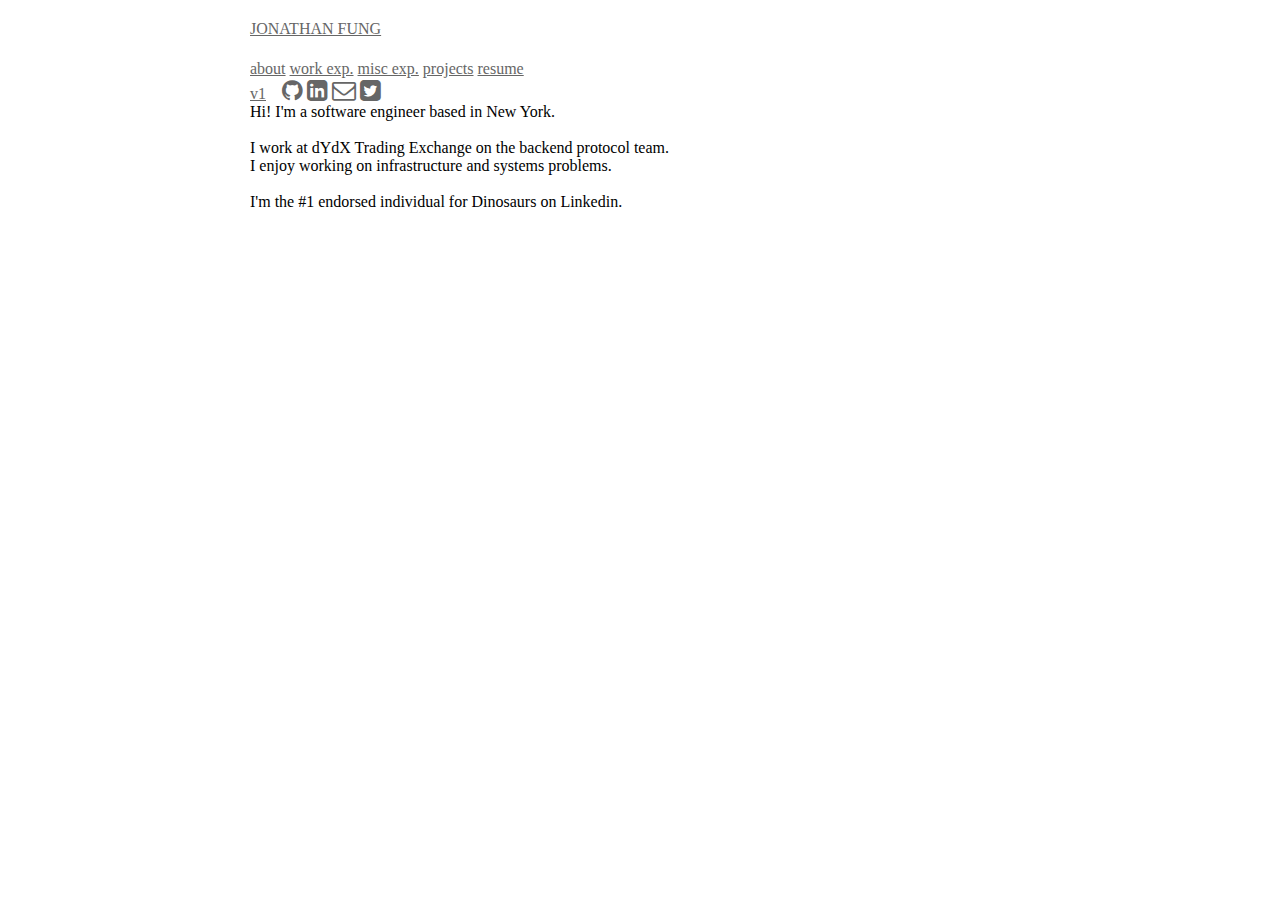
<file: index.html>
<html>
<head>
  <meta charset="utf-8">
  <title>Jonathan Fung</title>
  <meta name="description" content="Jonathan Fung">
  <meta name="author" content="Jonathan Fung">
  <meta name="viewport" content="width=device-width, initial-scale=1">
  <link rel="stylesheet" href="style.css">
  <link href="https://fonts.googleapis.com/css2?family=Karla&display=swap" rel="stylesheet">
  <link rel="stylesheet" href="https://cdnjs.cloudflare.com/ajax/libs/font-awesome/4.7.0/css/font-awesome.min.css">
</head>
<body>
  <div class="page">
    <div class="container">
      <div class="sidebar">
        <div class="header">
          <a href="index.html" class="pretty-link" class="button">JONATHAN FUNG</a>
        </div>
        <div class="links">
            <a href="about/index.html" class="pretty-link" class="button">about</a>
            <a href="workexp/index.html" class="pretty-link" class="button">work exp.</a>
            <a href="miscexp/index.html" class="pretty-link" class="button">misc exp.</a>
            <a href="projects/index.html" class="pretty-link" class="button">projects</a>
            <a href="assets/resume.pdf" class="pretty-link" class="button">resume</a>
        </div>
        <div class="sidebar-footer">
            <a href="v1/index.html" target="_blank" class="social underline-link" name="instagram">v1</a>&nbsp;&nbsp;&nbsp;
            <a href="https://github.com/jonfung" target="_blank" class="social underline-link" name="instagram">
              <i class="fa fa-github contact-icon" style="font-size:24px"></i></a> 
            <a href="https://www.linkedin.com/in/jonfung1/" target="_blank" class="social underline-link" name="linkedin">
              <i class="fa fa-linkedin-square contact-icon" style="font-size:24px"></i></a>
            <a href="mailto:jonfung@berkeley.edu" target="_blank" class="social underline-link" name="email">
              <i class="fa fa-envelope-o contact-icon" style="font-size:24px"></i></a> 
            <a href="https://twitter.com/jonathanffung" target="_blank" class="social underline-link" name="twitter">
              <i class="fa fa-twitter-square contact-icon" style="font-size:24px"></i></a> 
        </div>
      </div>
      <div id="card">
        <div id="content">
          <p>
            Hi! I'm a software engineer based in New York.
            <br /><br/>
            I work at dYdX Trading Exchange on the backend protocol team.
            <br />
            I enjoy working on infrastructure and systems problems.
            <br /><br/>
            I'm the #1 endorsed individual for Dinosaurs on Linkedin.
            <br />
        </div>
        <div id="totoro-enclosure"><div id=totoro-vertical><div id=totoro></div></div></div>
      </div>
      <div class="bottom-padding"></div>
    </div>
  </div>

  <script src="js/index.js" type="text/javascript"></script>
</body>
</html>
</file>
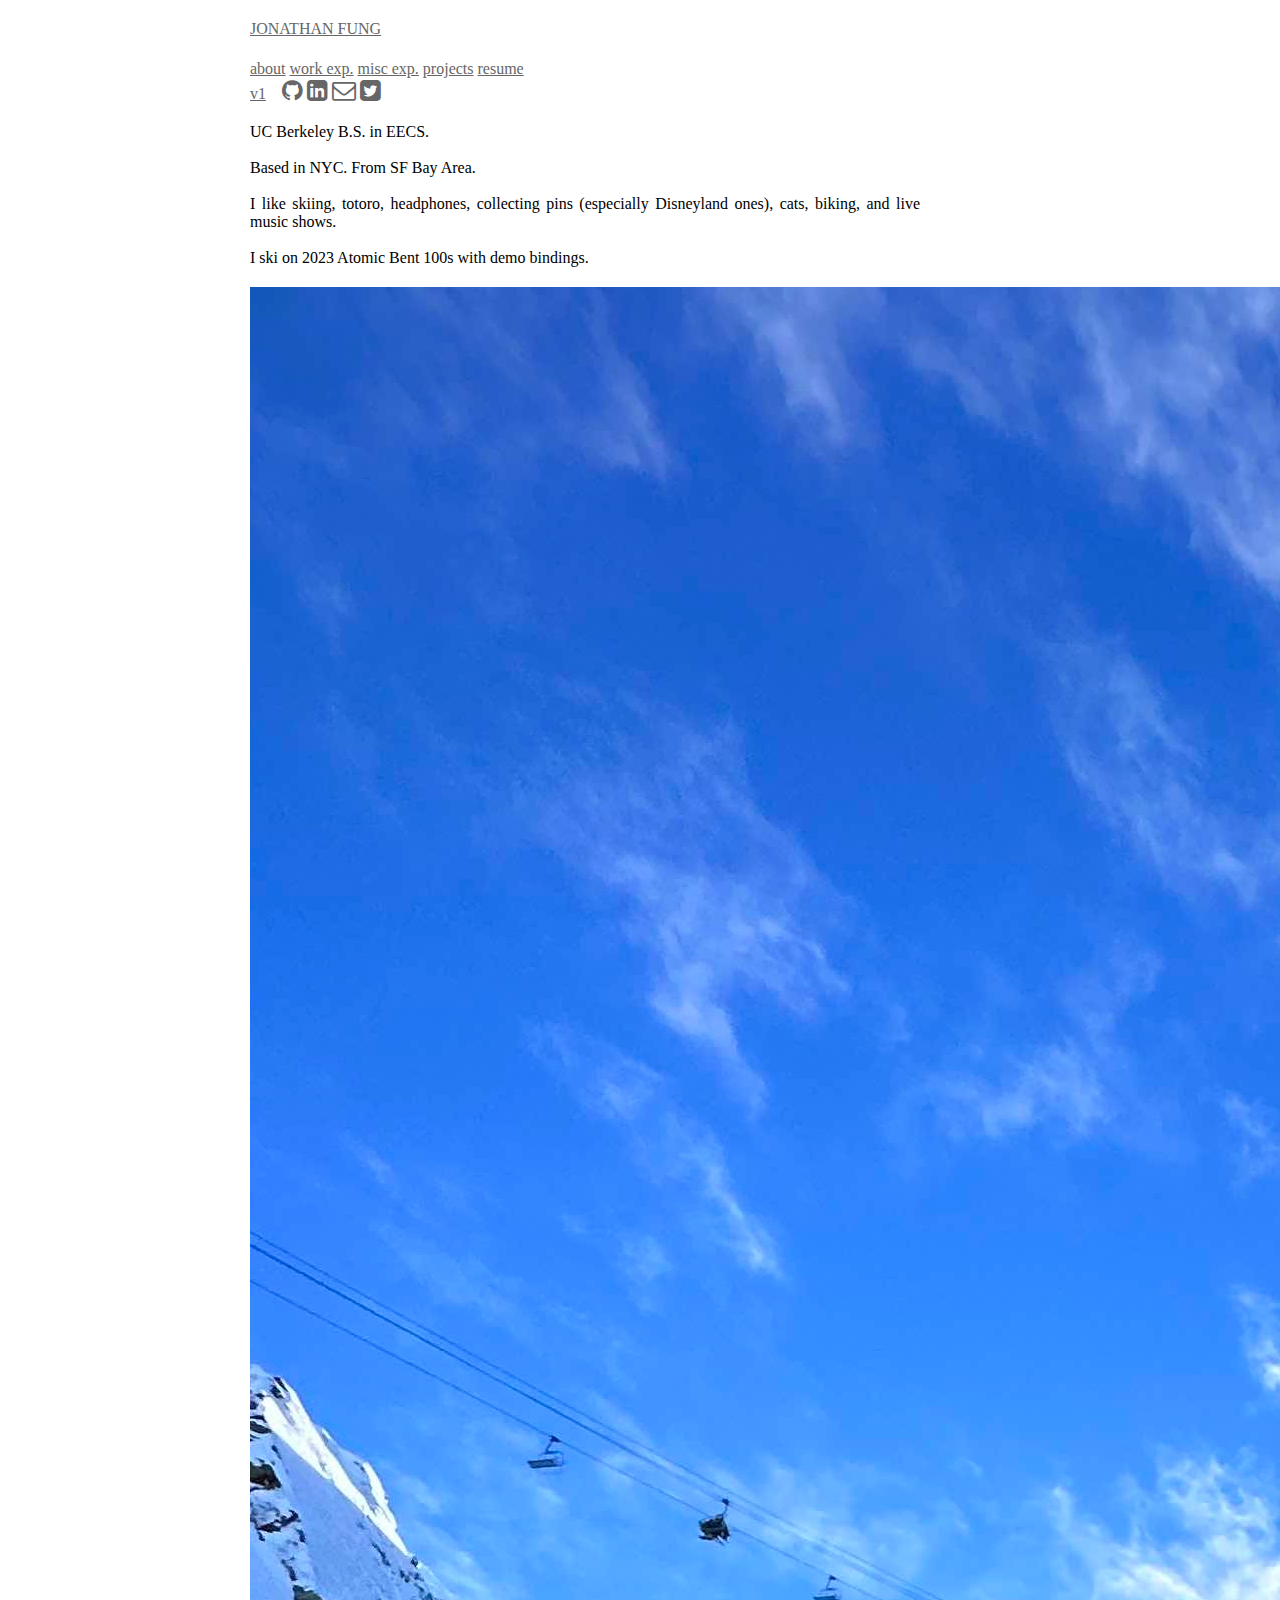
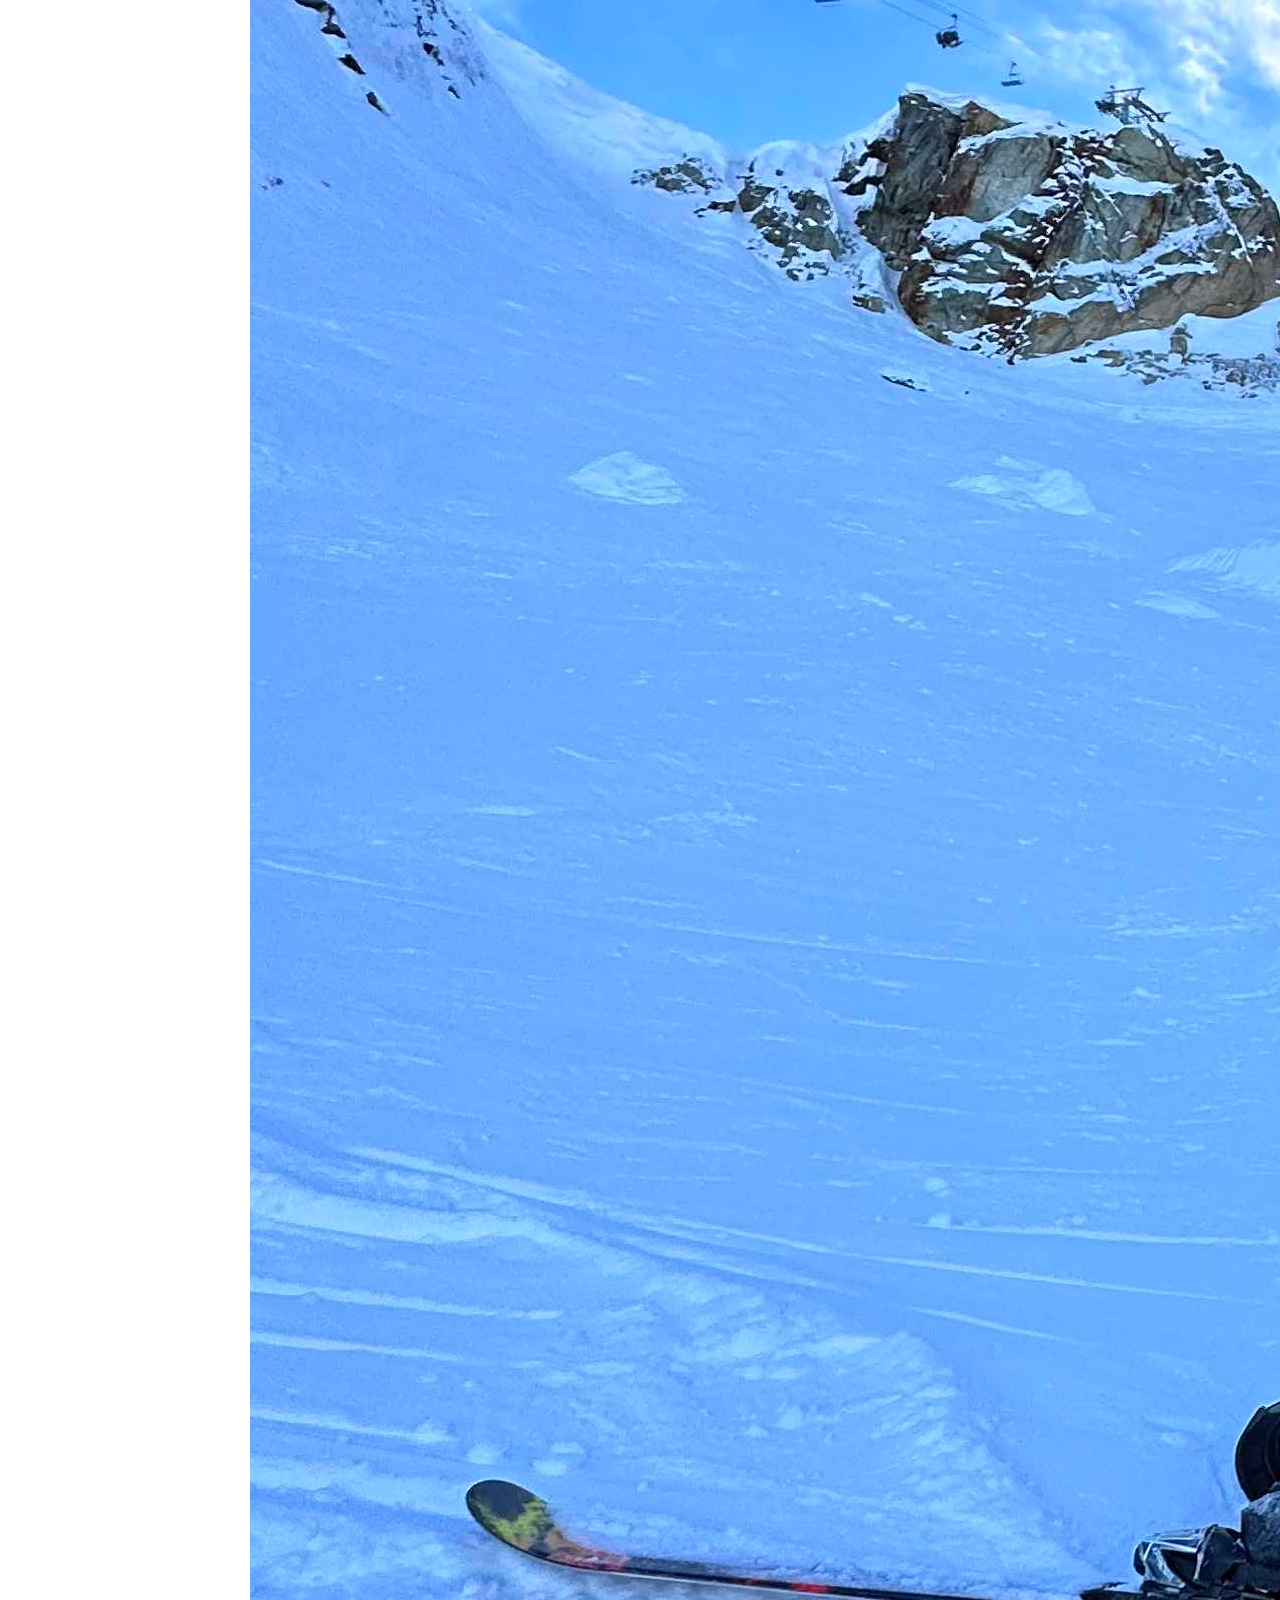
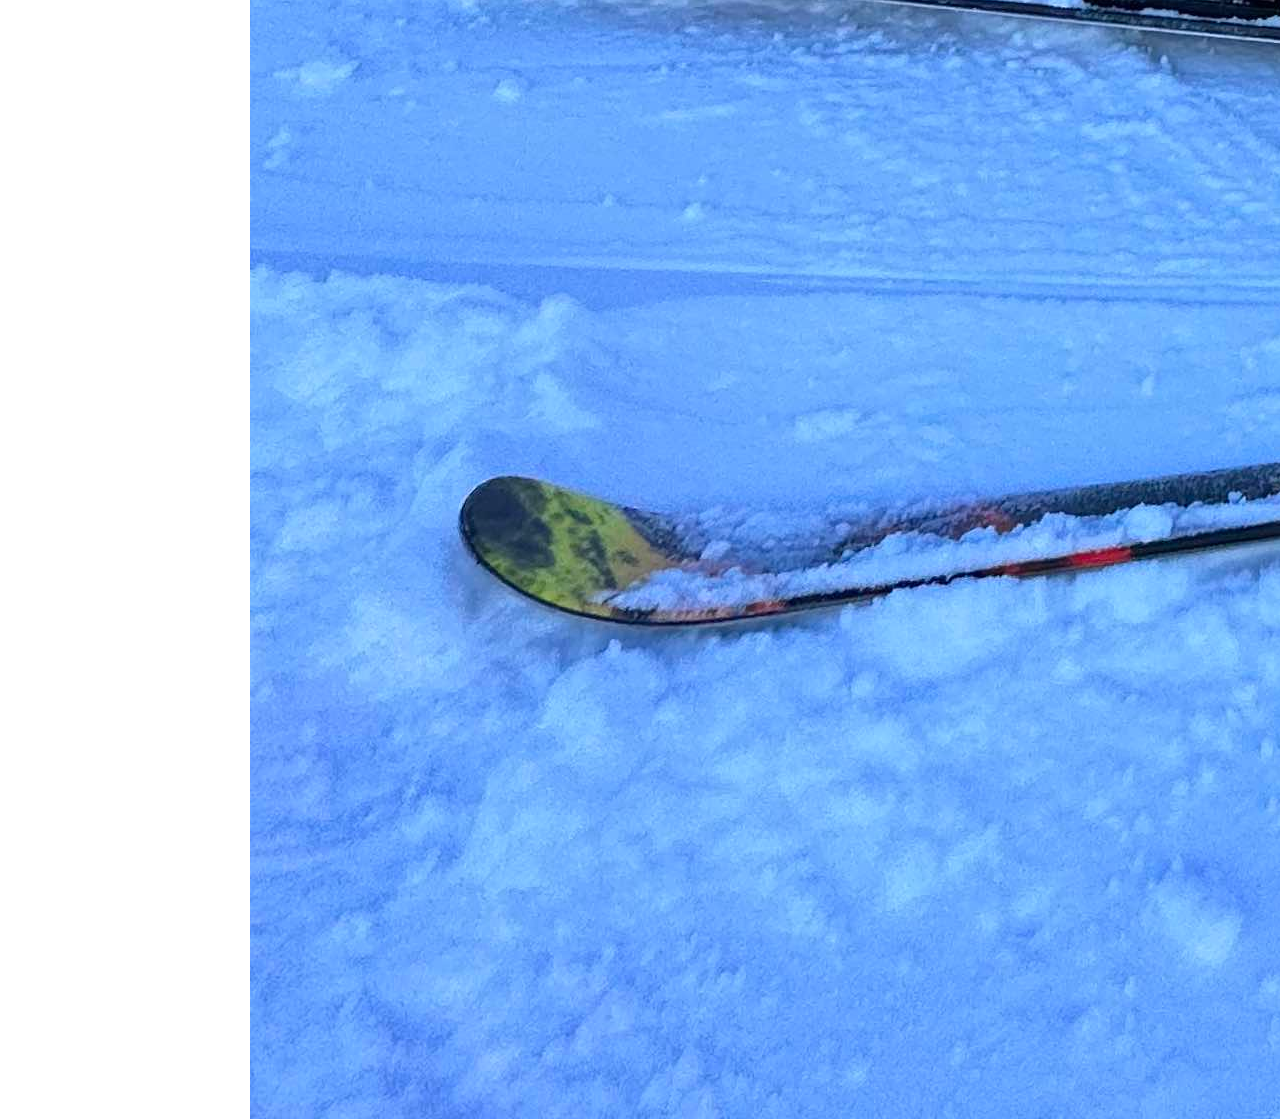
<file: about/index.html>
<html>
<head>
  <meta charset="utf-8">
  <title>Jonathan Fung</title>
  <meta name="description" content="Jonathan Fung">
  <meta name="author" content="Jonathan Fung">
  <meta name="viewport" content="width=device-width, initial-scale=1">
  <link rel="stylesheet" href="../style.css">
  <link rel="stylesheet" href="style.css">
  <link href="https://fonts.googleapis.com/css2?family=Karla&display=swap" rel="stylesheet">
  <link rel="stylesheet" href="https://cdnjs.cloudflare.com/ajax/libs/font-awesome/4.7.0/css/font-awesome.min.css">
</head>
<body>
  <div class="page">
    <div class="container">
      <div class="sidebar">
        <div class="header">
          <a href="../index.html" class="pretty-link" class="button">JONATHAN FUNG</a>
        </div>
        <div class="links">
            <a href="index.html" class="pretty-link" class="button">about</a>
            <a href="../workexp/index.html" class="pretty-link" class="button">work exp.</a>
            <a href="../miscexp/index.html" class="pretty-link" class="button">misc exp.</a>
            <a href="../projects/index.html" class="pretty-link" class="button">projects</a>
            <a href="../assets/resume.pdf" class="pretty-link" class="button">resume</a>
        </div>
        <div class="sidebar-footer">
            <a href="../v1/index.html" target="_blank" class="social underline-link" name="instagram">v1</a>&nbsp;&nbsp;&nbsp;
            <a href="https://github.com/jonfung" target="_blank" class="social underline-link" name="instagram">
              <i class="fa fa-github contact-icon" style="font-size:24px"></i></a> 
            <a href="https://www.linkedin.com/in/jonfung1/" target="_blank" class="social underline-link" name="linkedin">
              <i class="fa fa-linkedin-square contact-icon" style="font-size:24px"></i></a>
            <a href="mailto:jonfung@berkeley.edu" target="_blank" class="social underline-link" name="email">
              <i class="fa fa-envelope-o contact-icon" style="font-size:24px"></i></a> 
            <a href="https://twitter.com/jonathanffung" target="_blank" class="social underline-link" name="twitter">
              <i class="fa fa-twitter-square contact-icon" style="font-size:24px"></i></a> 
        </div>
    </div>
      <div id="card">
        <div id="content">
          <div class="containerAlignMid">
            <p>
              UC Berkeley B.S. in EECS.
              </br></br>
              Based in NYC. From SF Bay Area.
              </br></br>
              I like skiing, totoro, headphones, collecting pins (especially Disneyland ones), cats, biking, and live music shows.
              </br></br>
              I ski on 2023 Atomic Bent 100s with demo bindings.
            </p>
            <img src="../assets/ski.jpg" id="myPic">
          </div>
        </div>
        <div id="totoro-enclosure"><div id=totoro-vertical><div id=totoro></div></div></div>
      </div>
      <div class="bottom-padding"></div>
    </div>
  </div>

  <script src="../js/index.js" type="text/javascript"></script>
</body>
</html>
</file>
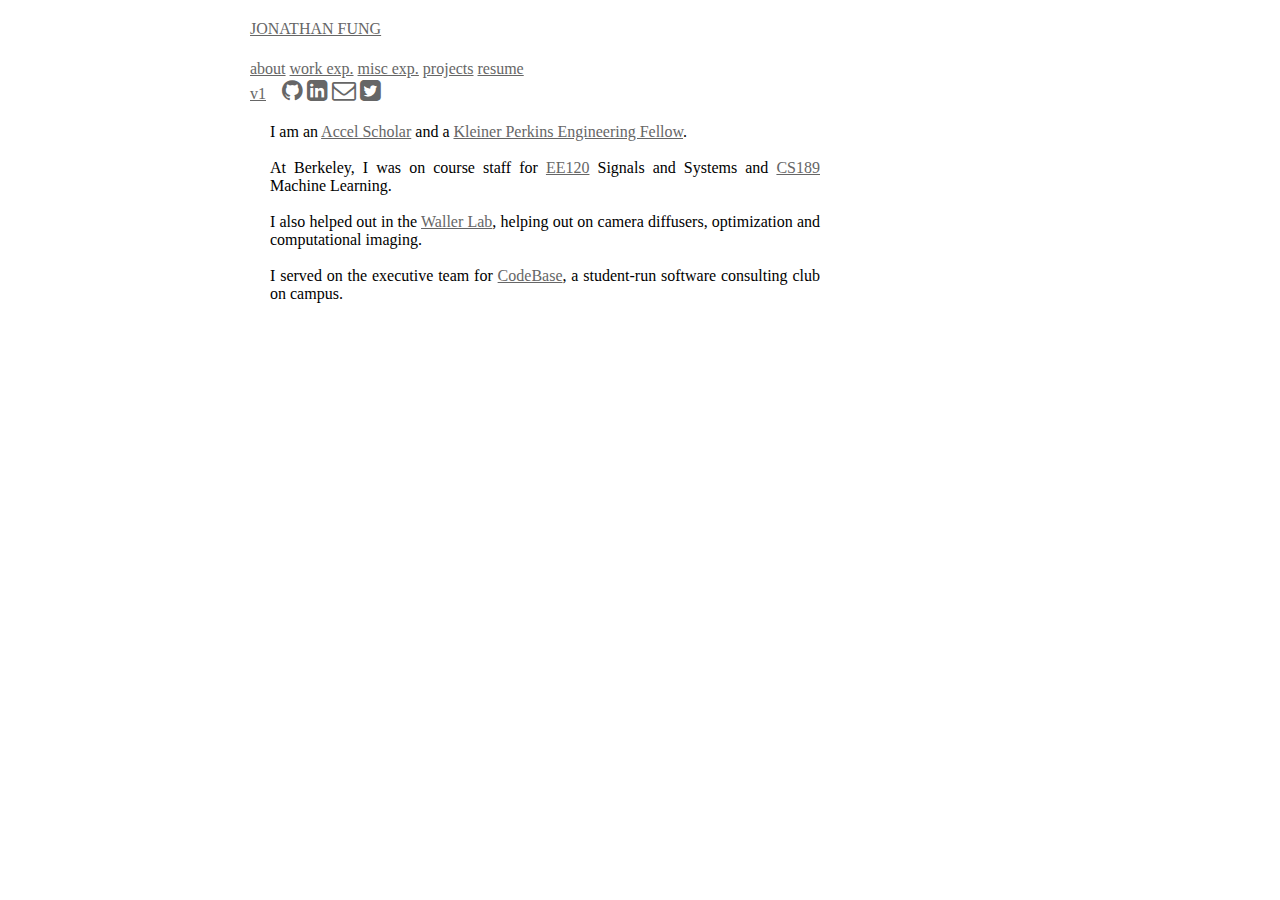
<file: miscexp/index.html>
<html>
<head>
  <meta charset="utf-8">
  <title>Jonathan Fung</title>
  <meta name="description" content="Jonathan Fung">
  <meta name="author" content="Jonathan Fung">
  <meta name="viewport" content="width=device-width, initial-scale=1">
  <link rel="stylesheet" href="../style.css">
  <link rel="stylesheet" href="style.css">
  <link href="https://fonts.googleapis.com/css2?family=Karla&display=swap" rel="stylesheet">
  <link rel="stylesheet" href="https://cdnjs.cloudflare.com/ajax/libs/font-awesome/4.7.0/css/font-awesome.min.css">
</head>
<body>
  <div class="page">
    <div class="container">
      <div class="sidebar">
        <div class="header">
          <a href="../index.html" class="pretty-link" class="button">JONATHAN FUNG</a>
        </div>
        <div class="links">
            <a href="../about/index.html" class="pretty-link" class="button">about</a>
            <a href="../workexp/index.html" class="pretty-link" class="button">work exp.</a>
            <a href="index.html" class="pretty-link" class="button">misc exp.</a>
            <a href="../projects/index.html" class="pretty-link" class="button">projects</a>
            <a href="../assets/resume.pdf" class="pretty-link" class="button">resume</a>
        </div>
        <div class="sidebar-footer">
            <a href="../v1/index.html" target="_blank" class="social underline-link" name="instagram">v1</a>&nbsp;&nbsp;&nbsp;
            <a href="https://github.com/jonfung" target="_blank" class="social underline-link" name="instagram">
              <i class="fa fa-github contact-icon" style="font-size:24px"></i></a> 
            <a href="https://www.linkedin.com/in/jonfung1/" target="_blank" class="social underline-link" name="linkedin">
              <i class="fa fa-linkedin-square contact-icon" style="font-size:24px"></i></a>
            <a href="mailto:jonfung@berkeley.edu" target="_blank" class="social underline-link" name="email">
              <i class="fa fa-envelope-o contact-icon" style="font-size:24px"></i></a> 
            <a href="https://twitter.com/jonathanffung" target="_blank" class="social underline-link" name="twitter">
              <i class="fa fa-twitter-square contact-icon" style="font-size:24px"></i></a> 
        </div>
      </div>
      <div id="card">
        <div id="content">

          <p>
            I am an <a href="https://eecs.berkeley.edu/resources/undergrads/accel" class="pretty-link" class="button">Accel Scholar</a> and a <a href="https://fellows.kleinerperkins.com/" class="pretty-link" class="button">Kleiner Perkins Engineering Fellow</a>.
            </br></br>
            At Berkeley, I was on course staff for <a href="https://www2.eecs.berkeley.edu/Courses/EE120/" class="pretty-link" class="button">EE120</a> Signals and Systems and <a href="https://people.eecs.berkeley.edu/~jrs/189/" class="pretty-link" class="button">CS189</a> Machine Learning.
            </br></br>
            I also helped out in the <a href="http://www.laurawaller.com/" class="pretty-link" class="button">Waller Lab</a>, helping out on camera diffusers, optimization and computational imaging.
            </br></br>
            I served on the executive team for <a href="https://codebase.berkeley.edu/" class="pretty-link" class="button">CodeBase</a>, a student-run software consulting club on campus.
            </br></br>

          </p>

        </div>
        <div id="totoro-enclosure"><div id=totoro-vertical><div id=totoro></div></div></div>
      </div>
      <div class="bottom-padding"></div>
    </div>
  </div>

  <script src="../js/index.js" type="text/javascript"></script>
</body>
</html>
</file>
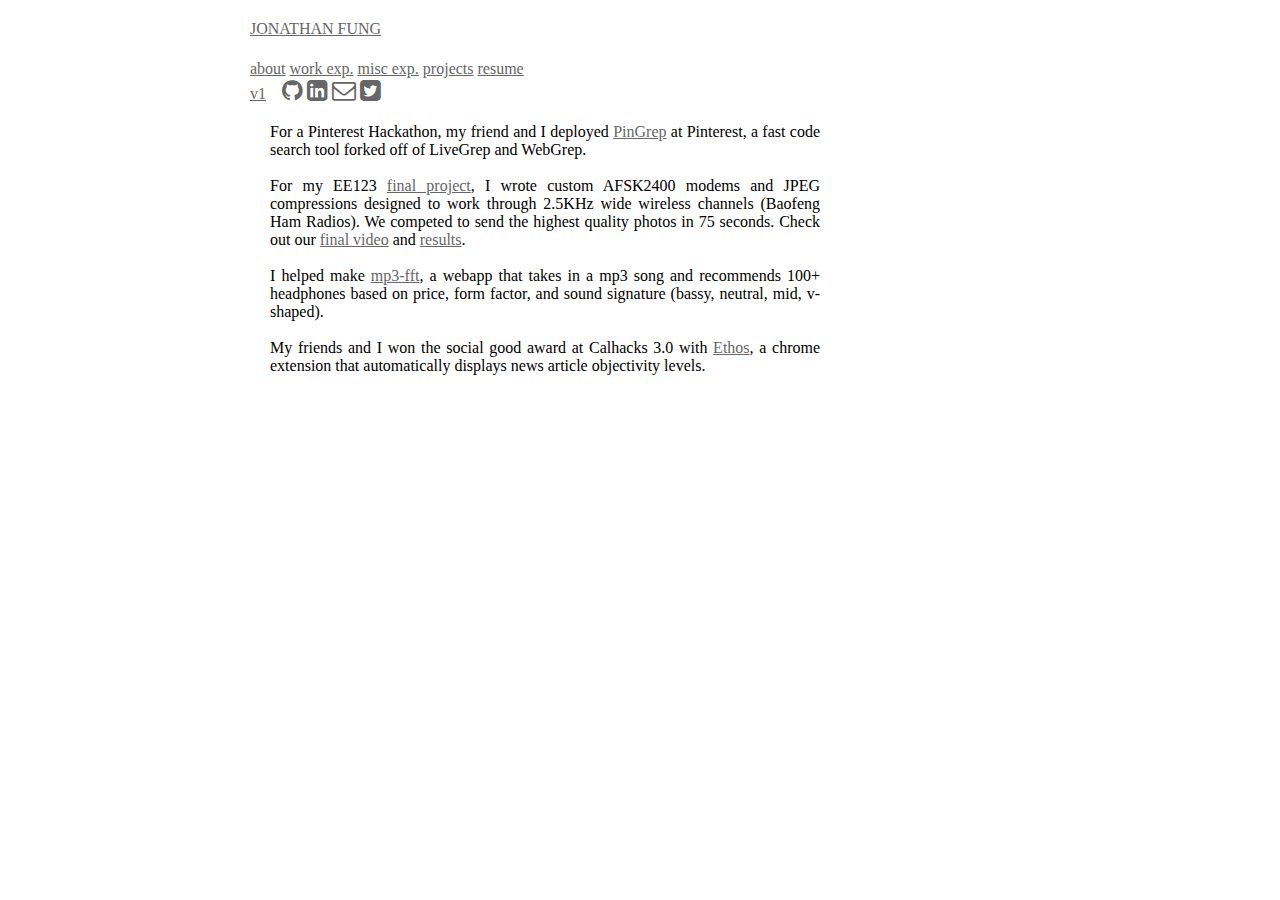
<file: projects/index.html>
<html>
<head>
  <meta charset="utf-8">
  <title>Jonathan Fung</title>
  <meta name="description" content="Jonathan Fung">
  <meta name="author" content="Jonathan Fung">
  <meta name="viewport" content="width=device-width, initial-scale=1">
  <link rel="stylesheet" href="../style.css">
  <link rel="stylesheet" href="style.css">
  <link href="https://fonts.googleapis.com/css2?family=Karla&display=swap" rel="stylesheet">
  <link rel="stylesheet" href="https://cdnjs.cloudflare.com/ajax/libs/font-awesome/4.7.0/css/font-awesome.min.css">
</head>
<body>
  <div class="page">
    <div class="container">
      <div class="sidebar">
        <div class="header">
          <a href="../index.html" class="pretty-link" class="button">JONATHAN FUNG</a>
        </div>
        <div class="links">
            <a href="../about/index.html" class="pretty-link" class="button">about</a>
            <a href="../workexp/index.html" class="pretty-link" class="button">work exp.</a>
            <a href="../miscexp/index.html" class="pretty-link" class="button">misc exp.</a>
            <a href="index.html" class="pretty-link" class="button">projects</a>
            <a href="../assets/resume.pdf" class="pretty-link" class="button">resume</a>
        </div>
        <div class="sidebar-footer">
            <a href="../v1/index.html" target="_blank" class="social underline-link" name="instagram">v1</a>&nbsp;&nbsp;&nbsp;
            <a href="https://github.com/jonfung" target="_blank" class="social underline-link" name="instagram">
              <i class="fa fa-github contact-icon" style="font-size:24px"></i></a> 
            <a href="https://www.linkedin.com/in/jonfung1/" target="_blank" class="social underline-link" name="linkedin">
              <i class="fa fa-linkedin-square contact-icon" style="font-size:24px"></i></a>
            <a href="mailto:jonfung@berkeley.edu" target="_blank" class="social underline-link" name="email">
              <i class="fa fa-envelope-o contact-icon" style="font-size:24px"></i></a> 
            <a href="https://twitter.com/jonathanffung" target="_blank" class="social underline-link" name="twitter">
              <i class="fa fa-twitter-square contact-icon" style="font-size:24px"></i></a> 
        </div>
      </div>
      <div id="card">
        <div id="content">

          <p>
            For a Pinterest Hackathon, my friend and I deployed <a href="" class="pretty-link" class="button">PinGrep</a> at Pinterest, a fast code search tool forked off of LiveGrep and WebGrep.
            </br></br>
            For my EE123 <a href="https://inst.eecs.berkeley.edu/~ee123/sp18/project.html" class="pretty-link" class="button">final project</a>, I wrote custom AFSK2400 modems and JPEG compressions designed to work through 2.5KHz wide wireless channels (Baofeng Ham Radios). We competed to send the highest quality photos in 75 seconds. Check out our <a href="https://www.youtube.com/watch?v=RB2l9mK-bv4" class="pretty-link" class="button">final video</a> and <a href="../assets/psnr.png" class="pretty-link" class="button">results</a>.
            </br></br>
            I helped make <a href="https://headphone-recommender.herokuapp.com/" class="pretty-link" class="button">mp3-fft</a>, a webapp that takes in a mp3 song and recommends 100+ headphones based on price, form factor, and sound signature (bassy, neutral, mid, v-shaped). 
            </br></br>
            My friends and I won the social good award at Calhacks 3.0 with <a href="https://github.com/mingyli/calhacks-ethos" class="pretty-link" class="button">Ethos</a>, a chrome extension that automatically displays news article objectivity levels.
          </p>

        </div>
        <div id="totoro-enclosure"><div id=totoro-vertical><div id=totoro></div></div></div>
      </div>
      <div class="bottom-padding"></div>
    </div>
  </div>

  <script src="../js/index.js" type="text/javascript"></script>
</body>
</html>
</file>
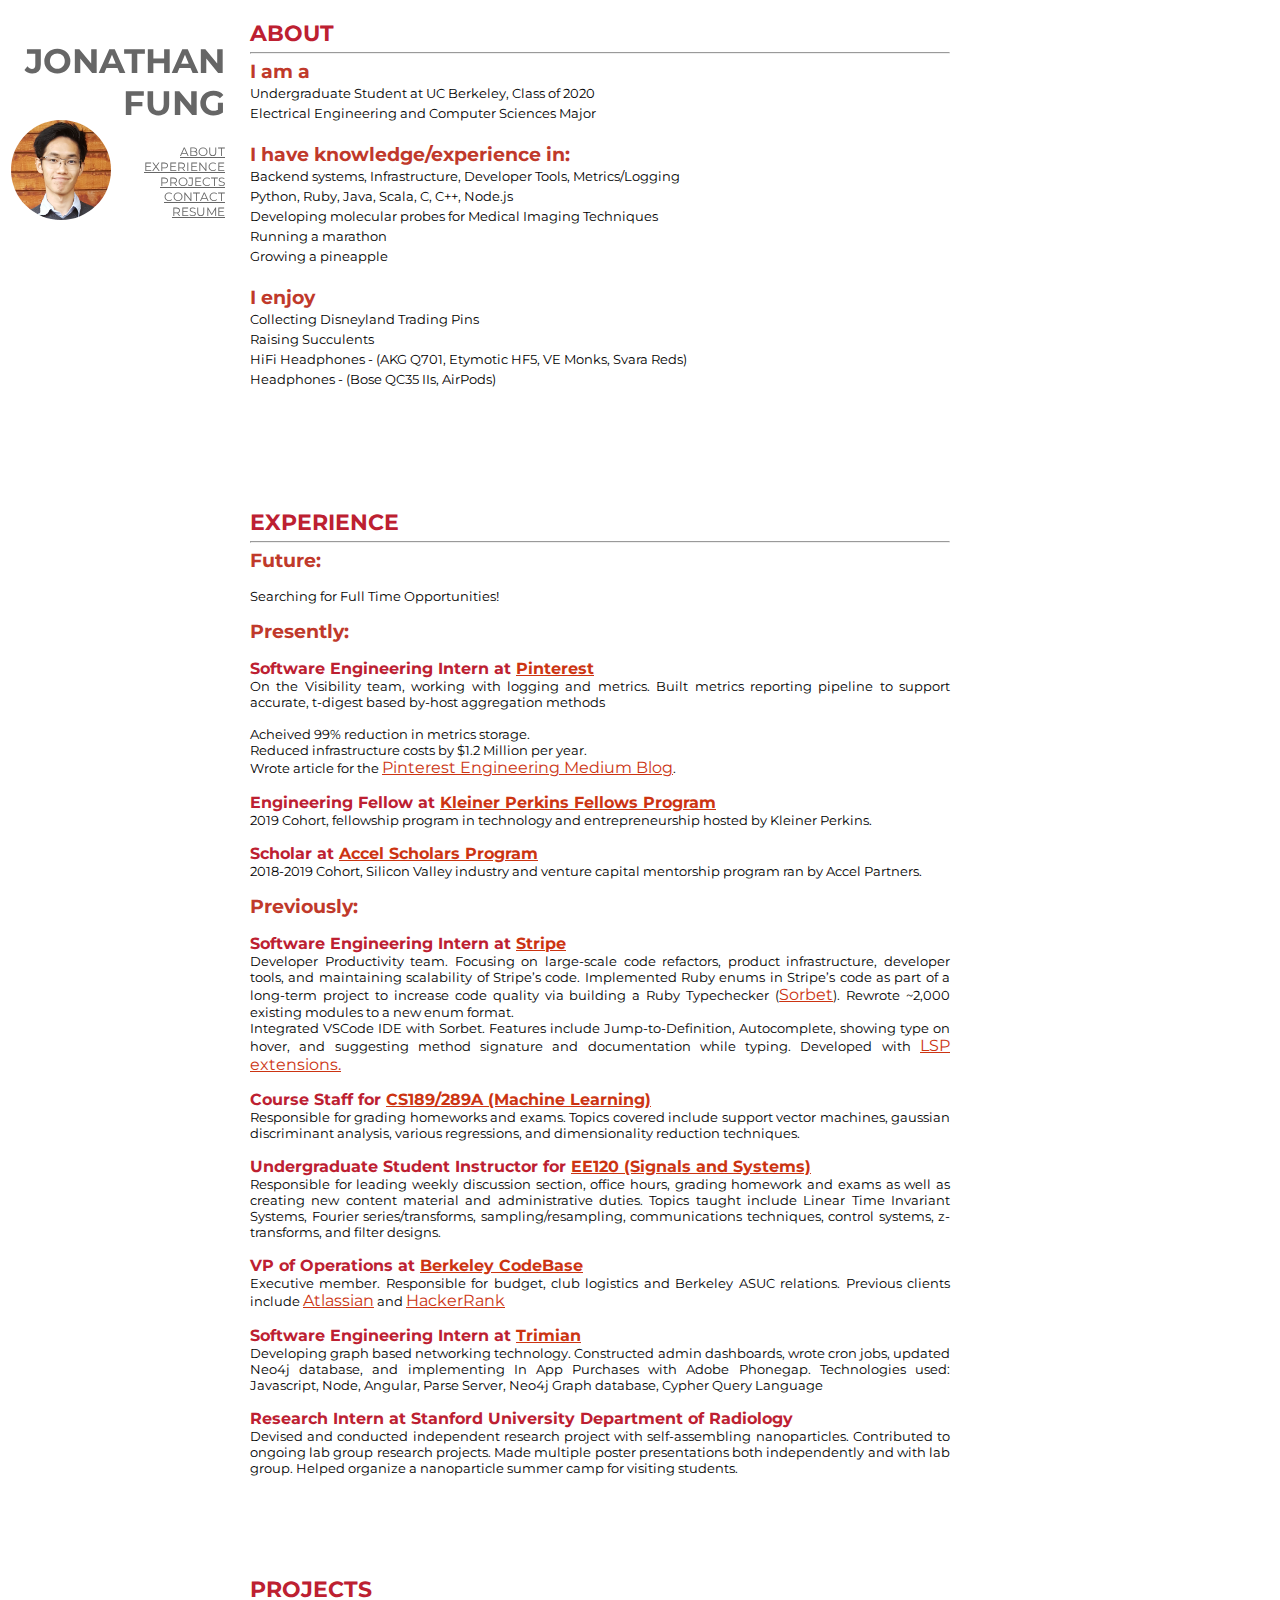
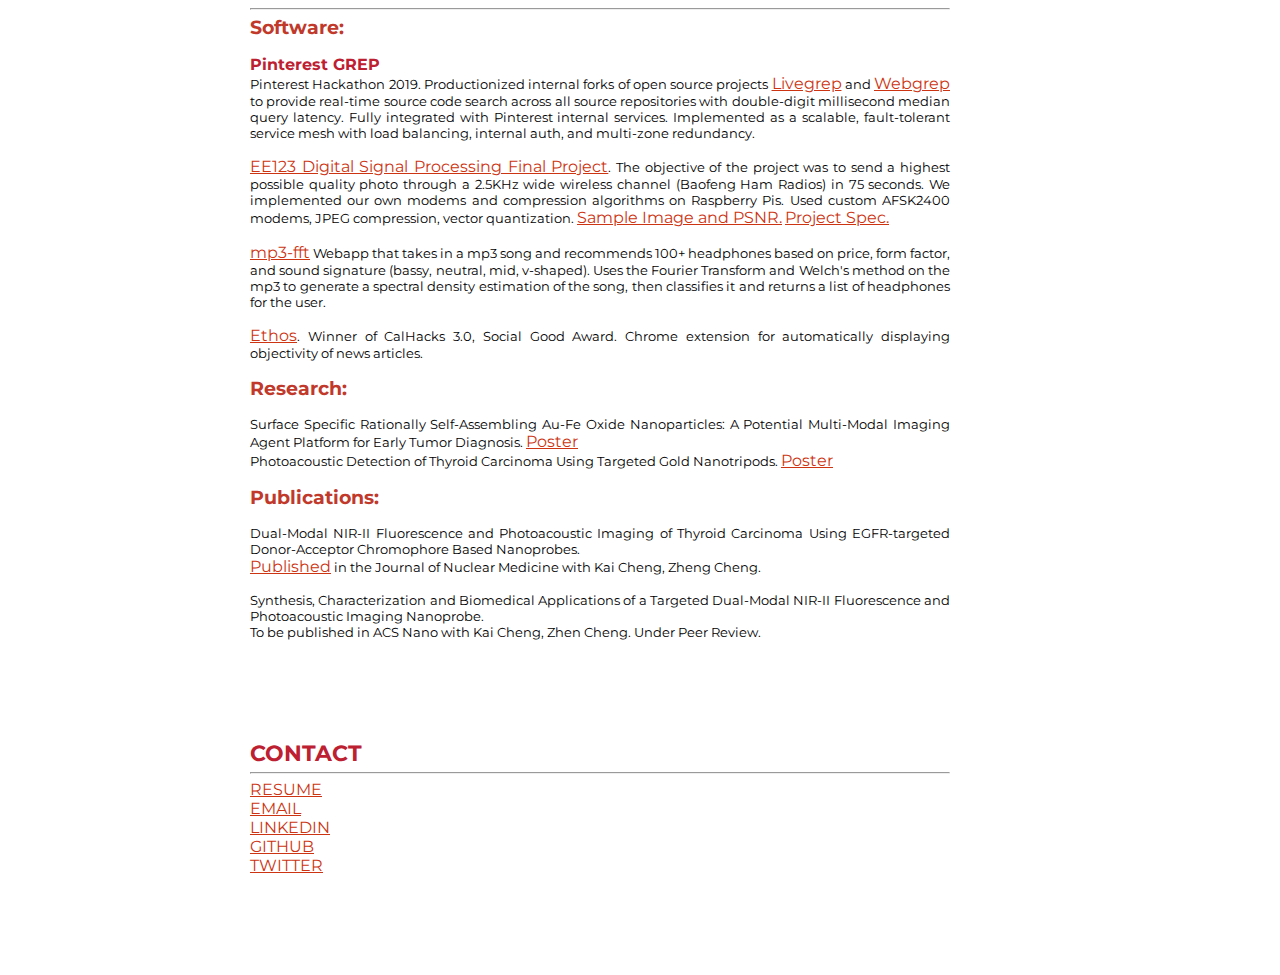
<file: v1/index.html>
<html>
<head>
  <title>Jonathan Fung</title>
  <link href="style.css" type="text/css" rel="stylesheet">
  <link href="https://fonts.googleapis.com/css?family=Montserrat" rel="stylesheet">
	<script async src="https://www.googletagmanager.com/gtag/js?id=UA-145118019-1"></script>
	<script>
	  window.dataLayer = window.dataLayer || [];
	  function gtag(){dataLayer.push(arguments);}
	  gtag('js', new Date());
	  gtag('config', 'UA-145118019-1');
	</script>
</head>
<body>

<div class='nav'>
  <div id="intro">
      <div id="headshot"></div>
      <br>
      <h1>JONATHAN<br>FUNG</h1>
      <br>
  </div>

  <ul> 
  <li><a href="#about">ABOUT</a></li>
  <li><a href="#experience">EXPERIENCE</a></li>
  <li><a href="#projects">PROJECTS</a></li>
  <li><a href="#contact" >CONTACT</a></li>
  <li><a href="./assets/resume.pdf">RESUME</a></li>
  </ul>

</div>

<div class = "container">
	<div class = "header">
	<h1>ABOUT</h1><hr>
	</div>
	<div class = "content" id = "about">
		<b>
		I am a</b>
		<p>Undergraduate Student at UC Berkeley, Class of 2020<br>
			Electrical Engineering and Computer Sciences Major<br></br>
		</p>
		<b>
		I have knowledge/experience in:</b>
		<p>
			Backend systems, Infrastructure, Developer Tools, Metrics/Logging<br>
			Python, Ruby, Java, Scala, C, C++, Node.js<br>
			Developing molecular probes for Medical Imaging Techniques<br>
			Running a marathon<br>
			Growing a pineapple<br>
			</br>
		</p>
		<b>
		I enjoy</b>
		<p>Collecting Disneyland Trading Pins<br>
			Raising Succulents<br>
			HiFi Headphones - (AKG Q701, Etymotic HF5, VE Monks, Svara Reds)<br>
			Headphones - (Bose QC35 IIs, AirPods)<br>
			</br>
		</p>
	</div>
	<div class = "header">
	<h1>EXPERIENCE</h1><hr>
	</div>
	<div class = "content" id = "experience">
		<b>Future:</b></br></br>
		Searching for Full Time Opportunities!
		</br>
		</br>
		<b>Presently:</b></br></br>
		<h2>Software Engineering Intern at <a href="https://pinterest.com/" class = "inline">Pinterest</a></h2>
		On the Visibility team, working with logging and metrics. Built metrics reporting pipeline to support accurate, t-digest based by-host aggregation methods<br><br>
		Acheived 99% reduction in metrics storage.<br>
		Reduced infrastructure costs by $1.2 Million per year.<br>
		Wrote article for the <a href="https://medium.com/pinterest-engineering/upgrading-pinterest-operational-metrics-8718d058079a" class = "inline">Pinterest Engineering Medium Blog</a>. 
		</br>
		</br>
		<h2>Engineering Fellow at <a href="http://fellows.kleinerperkins.com/" class = "inline">Kleiner Perkins Fellows Program</a></h2>
		2019 Cohort, fellowship program in technology and entrepreneurship hosted by Kleiner Perkins.

		<br><br>
		<h2>Scholar at <a href="https://eecs.berkeley.edu/resources/undergrads/accel" class = "inline">Accel Scholars Program</a> </h2>
		2018-2019 Cohort, Silicon Valley industry and venture capital mentorship program ran by Accel Partners.

		</br>
		</br>
		<b>Previously:</b></br></br>
		<h2>Software Engineering Intern at <a href="https://stripe.com/" class = "inline">Stripe</a></h2>
		Developer Productivity team. Focusing on large-scale code refactors, product infrastructure, developer tools, and maintaining scalability of Stripe’s code. Implemented Ruby enums in Stripe’s code as part of a long-term project to increase code quality via building a Ruby Typechecker (<a href="https://sorbet.org/" class = "inline">Sorbet</a>). Rewrote ~2,000 existing modules to a new enum format.</br>
		Integrated VSCode IDE with Sorbet. Features include Jump-to-Definition, Autocomplete, showing type on hover, and suggesting method signature and documentation while typing. Developed with <a href="https://microsoft.github.io/language-server-protocol/" class = "inline">LSP extensions.</a></br>
		</br>
		<h2>Course Staff for <a href="https://people.eecs.berkeley.edu/~jrs/189/" class = "inline">CS189/289A (Machine Learning)</a></h2>
		Responsible for grading homeworks and exams. Topics covered include support vector machines, gaussian discriminant analysis, various regressions, and dimensionality reduction techniques.</br>
		</br>
		<h2>Undergraduate Student Instructor for <a href="https://www2.eecs.berkeley.edu/Courses/EE120/" class = "inline">EE120 (Signals and Systems)</a></h2>
		Responsible for leading weekly discussion section, office hours, grading homework and exams as well as creating new content material and administrative duties. Topics taught include Linear Time Invariant Systems, Fourier series/transforms, sampling/resampling, communications techniques, control systems, z-transforms, and filter designs. </br>
		</br>
		<h2>VP of Operations at <a href="https://codebase.berkeley.edu/" class = "inline">Berkeley CodeBase</a></h2>
		Executive member. Responsible for budget, club logistics and Berkeley ASUC relations. Previous clients include <a href="https://www.atlassian.com/" class = "inline">Atlassian</a> and <a href="https://www.hackerrank.com/" class = "inline">HackerRank</a>
		</br></br>
		<h2>Software Engineering Intern at <a href="https://www.trimian.com/" class = "inline">Trimian</a></h2>
		Developing graph based networking technology. Constructed admin dashboards, wrote cron jobs, updated Neo4j database, and implementing In App Purchases with Adobe Phonegap. Technologies used: Javascript, Node, Angular, Parse Server, Neo4j Graph database, Cypher Query Language </br>
		</br>
		<h2>Research Intern at Stanford University Department of Radiology</h2>
		Devised and conducted independent research project with self-assembling nanoparticles. Contributed to ongoing lab group research projects. Made multiple poster presentations both independently and with lab group. Helped organize a nanoparticle summer camp for visiting students.

	</div>
	<div class = "header">
	<h1>PROJECTS</h1><hr>
	</div>
	<div class = "content" id = "projects">
		<b>Software:</b></br></br>
		<h2>Pinterest GREP</h2>Pinterest Hackathon 2019. Productionized internal forks of open source projects <a href="https://github.com/livegrep/livegrep" class = "inline">Livegrep</a> and <a href="https://github.com/LINKIWI/webgrep" class = "inline">Webgrep</a> to provide real-time source code search across all source repositories with double-digit millisecond median query latency.
		Fully integrated with Pinterest internal services. Implemented as a scalable, fault-tolerant service mesh with load balancing, internal auth, and multi-zone redundancy. </br></br>
		<a href="https://www.youtube.com/watch?v=RB2l9mK-bv4" class = "inline">EE123 Digital Signal Processing Final Project</a>. The objective of the project was to send a highest possible quality photo through a 2.5KHz wide wireless channel (Baofeng Ham Radios) in 75 seconds. We implemented our own modems and compression algorithms on Raspberry Pis. Used custom AFSK2400 modems, JPEG compression, vector quantization. <a href="./assets/psnr.png">Sample Image and PSNR.</a> <a href="https://inst.eecs.berkeley.edu/~ee123/sp18/project.html">Project Spec.</a></br></br>
		<a href="https://headphone-recommender.herokuapp.com/" class = "inline">mp3-fft</a> Webapp that takes in a mp3 song and recommends 100+ headphones based on price, form factor, and sound signature (bassy, neutral, mid, v-shaped). Uses the Fourier Transform and Welch's method on the mp3 to generate a spectral density estimation of the song, then classifies it and returns a list of headphones for the user.</br></br>
		<a href="https://github.com/mingyli/calhacks-ethos" class = "inline">Ethos</a>. Winner of CalHacks 3.0, Social Good Award. Chrome extension for automatically displaying objectivity of news articles.</br></br>
		<b>Research:</b></br></br>
		Surface Specific Rationally Self-Assembling Au-Fe Oxide Nanoparticles: A Potential Multi-Modal Imaging Agent Platform for Early Tumor Diagnosis.
		<a href="http://bit.ly/2o4W9CW" class = "inline">Poster</a>
		</br>
		Photoacoustic Detection of Thyroid Carcinoma Using Targeted Gold Nanotripods.
		<a href="https://cl.ly/332c3m1A111b" class = "inline">Poster</a>
		</br></br>
		<b>Publications:</b></br></br>
		Dual-Modal NIR-II Fluorescence and Photoacoustic Imaging of Thyroid Carcinoma Using EGFR-targeted Donor-Acceptor Chromophore Based Nanoprobes.</br>
		<a href="http://bit.ly/2mBhSBp" class = "inline">Published</a> in the Journal of Nuclear Medicine with Kai Cheng, Zheng Cheng.
		</br></br>
		Synthesis, Characterization and Biomedical Applications of a Targeted Dual-Modal NIR-II Fluorescence and Photoacoustic Imaging Nanoprobe.</br>
		To be published in ACS Nano with Kai Cheng, Zhen Cheng. Under Peer Review.

	</div>
	<div class = "header">
	<h1>CONTACT</h1><hr>
	</div>
	<div class = "content" id = "contact">
		<a href="./assets/resume.pdf">RESUME</a></br>
    <a href="mailto:jonathanfung1@gmail.com">EMAIL</a></br>
    <a href="https://www.linkedin.com/in/jonfung1/">LINKEDIN</a></br>
    <a href="https://github.com/jonfung/">GITHUB</a></br>
    <a href="https://twitter.com/jonathanffung">TWITTER</a></br>
	</div>	
	</div class = "bottombuffer"></div>

</div>

 
</body>

</html>
</file>
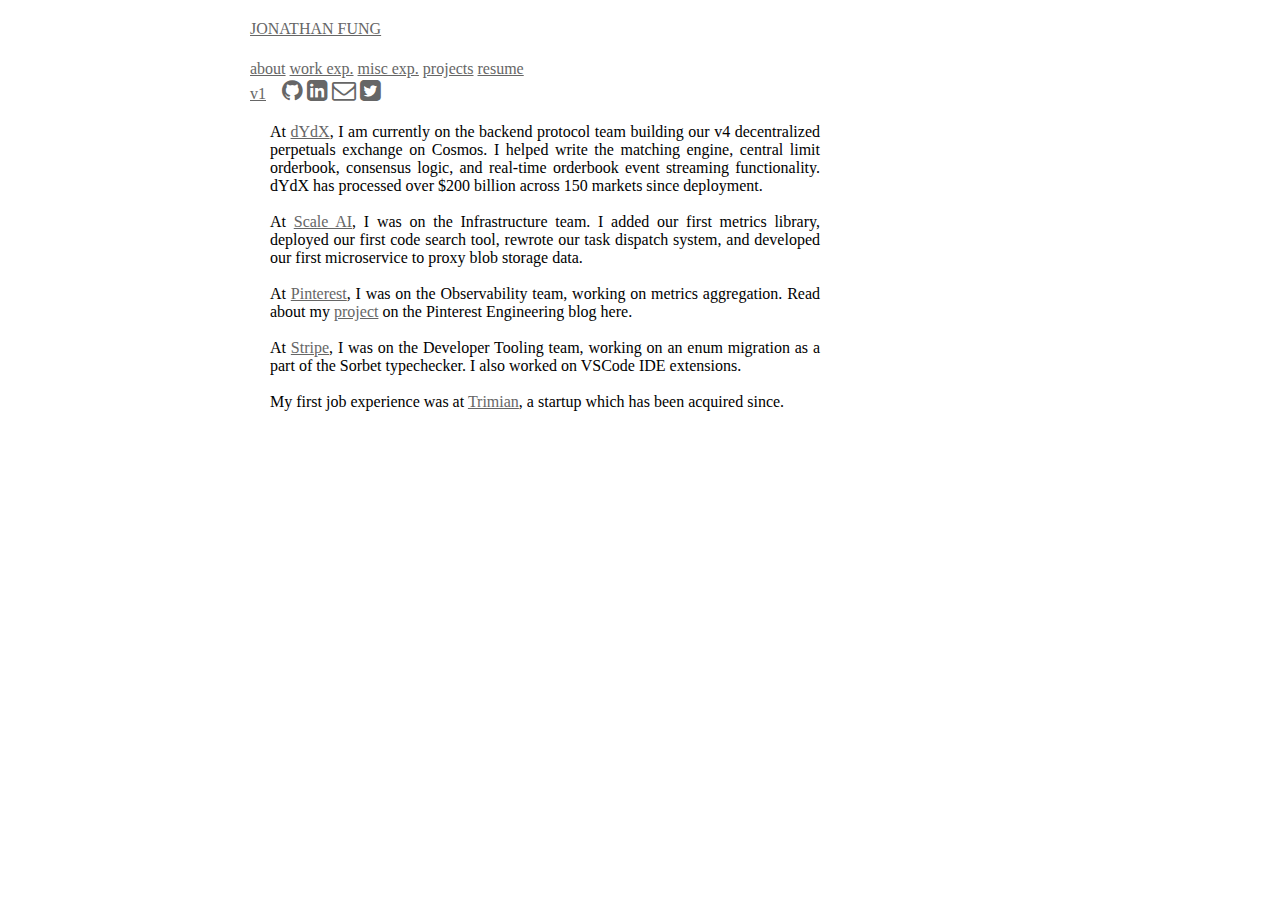
<file: workexp/index.html>
<html>
<head>
  <meta charset="utf-8">
  <title>Jonathan Fung</title>
  <meta name="description" content="Jonathan Fung">
  <meta name="author" content="Jonathan Fung">
  <meta name="viewport" content="width=device-width, initial-scale=1">
  <link rel="stylesheet" href="../style.css">
  <link rel="stylesheet" href="style.css">
  <link href="https://fonts.googleapis.com/css2?family=Karla&display=swap" rel="stylesheet">
  <link rel="stylesheet" href="https://cdnjs.cloudflare.com/ajax/libs/font-awesome/4.7.0/css/font-awesome.min.css">
</head>
<body>
  <div class="page">
    <div class="container">
      <div class="sidebar">
        <div class="header">
          <a href="../index.html" class="pretty-link" class="button">JONATHAN FUNG</a>
        </div>
        <div class="links">
            <a href="../about/index.html" class="pretty-link" class="button">about</a>
            <a href="index.html" class="pretty-link" class="button">work exp.</a>
            <a href="../miscexp/index.html" class="pretty-link" class="button">misc exp.</a>
            <a href="../projects/index.html" class="pretty-link" class="button">projects</a>
            <a href="../assets/resume.pdf" class="pretty-link" class="button">resume</a>
        </div>
        <div class="sidebar-footer">
            <a href="../v1/index.html" target="_blank" class="social underline-link" name="instagram">v1</a>&nbsp;&nbsp;&nbsp;
            <a href="https://github.com/jonfung" target="_blank" class="social underline-link" name="instagram">
              <i class="fa fa-github contact-icon" style="font-size:24px"></i></a> 
            <a href="https://www.linkedin.com/in/jonfung1/" target="_blank" class="social underline-link" name="linkedin">
              <i class="fa fa-linkedin-square contact-icon" style="font-size:24px"></i></a>
            <a href="mailto:jonfung@berkeley.edu" target="_blank" class="social underline-link" name="email">
              <i class="fa fa-envelope-o contact-icon" style="font-size:24px"></i></a> 
            <a href="https://twitter.com/jonathanffung" target="_blank" class="social underline-link" name="twitter">
              <i class="fa fa-twitter-square contact-icon" style="font-size:24px"></i></a> 
        </div>
      </div>
      <div id="card">
        <div id="content">

          <p>
            At <a href="https://dydx.exchange/" class="pretty-link" class="button">dYdX</a>, I am currently on the backend protocol team building our v4 decentralized perpetuals exchange on Cosmos. I helped write the matching engine, central limit orderbook, consensus logic, and real-time orderbook event streaming functionality. dYdX has processed over $200 billion across 150 markets since deployment.
            </br></br>
            At <a href="https://scale.com/" class="pretty-link" class="button">Scale AI</a>, I was on the Infrastructure team. I added our first metrics library, deployed our first code search tool, rewrote our task dispatch system, and developed our first microservice to proxy blob storage data.
            </br></br>
            At <a href="http://pinterest.com" class="pretty-link" class="button">Pinterest</a>, I was on the Observability team, working on metrics aggregation. Read about my <a href="https://medium.com/pinterest-engineering/upgrading-pinterest-operational-metrics-8718d058079a" class="pretty-link" class="button">project</a> on the Pinterest Engineering blog here.
            </br></br>
            At <a href="http://stripe.com" class="pretty-link" class="button">Stripe</a>, I was on the Developer Tooling team, working on an enum migration as a part of the Sorbet typechecker. I also worked on VSCode IDE extensions.
            </br></br>
            My first job experience was at <a href="http://trimian.com" class="pretty-link" class="button">Trimian</a>, a startup which has been acquired since.
          </p>

        </div>
        <div id="totoro-enclosure"><div id=totoro-vertical><div id=totoro></div></div></div>
      </div>
      <div class="bottom-padding"></div>
    </div>
  </div>

  <script src="../js/index.js" type="text/javascript"></script>
</body>
</html>
</file>
<file: style.css>
* { padding:0;
  margin:0;
}

a:link {color:#666;}
a:visited {color:#666;}
a:hover {color:#888;}


.nav {
/*  font-family: georgia, serif, times, arial;
*/  
  font-family: 'Montserrat';
  position: fixed; 
  background:transparent;
  text-align: right;
  height: 100vh;
  width: 225px; 
  margin-top: 0px;
  font-size: 12px;
  margin-left: 0px; 
  color: #666;
}

#intro {
  width: 100%
  height: auto;
  display: inline;
  font-size: 13px;
}

#headshot {
  position: absolute;
  display: inline-block;
  width: 100px;
  height: 100px;
  background-image: url('./assets/jfung.png');
  background-size: 110px;
  background-position: center;
  border-radius: 100px;
  right: 0;
  margin: 5%;
  margin-top: 70px;
  z-index: 1;
  left: 0px;
}

.header {
  width: 100%;
  height: 40px;
}

.header h1 {
  position: relative;
  bottom: 0px;
  font-size: 17px;
  text-align: left;
  margin-left: 0px;
  margin-bottom: 5px;
  color: #BD2031;
}

.content {
  font-size: 12px;
  margin-bottom: 100px;
}

.content p {
  line-height: 20px;
}

.content b {
  color: #c0392b;
  font-weight: bold;
  font-size: 15px;
}

.content a{
  color: #CC3412;
  font-size: 14px;
}

.bottombuffer {
  height: 100vh;
}


.container {
  width: 700px;
  margin-left: 250px;
  margin-top:20px;
  font-family: 'Montserrat';
  text-align: justify;
  margin-bottom: 0px;
}
</file>
<file: about/style.css>
#content p {
    padding: 20px 30px 20px 0px;
    flex: 1;
}

#card {
    max-width: 800px;
}

.containerAlignMid {
    gap: 20px;
}

.containerAlignMid img {
    flex-shrink: 0;
}
</file>
<file: miscexp/style.css>
#content p {
    padding: 20px 30px 20px 20px;
}

#card {
    max-width: 600px;
}
</file>
<file: projects/style.css>
#content p {
    padding: 20px 30px 20px 20px;
}

#card {
    max-width: 600px;
}
</file>
<file: v1/style.css>
* { padding:0;
  margin:0;
}

a:link {color:#666;}
a:visited {color:#666;}
a:hover {color:#888;}


.nav {
/*  font-family: georgia, serif, times, arial;
*/  
  font-family: 'Montserrat';
  position: fixed; 
  background:transparent;
  text-align: right;
  height: 100vh;
  width: 225px; 
  margin-top: 0px;
  font-size: 12px;
  margin-left: 0px; 
  color: #666;
}

#intro {
  width: 100%
  height: auto;
  display: inline;
  font-size: 17px;
}

#headshot {
  position: absolute;
  display: inline-block;
  width: 100px;
  height: 100px;
  background-image: url('./assets/jfung.png');
  background-size: 110px;
  background-position: center;
  border-radius: 100px;
  right: 0;
  margin: 5%;
  margin-top: 100px;
  z-index: 1;
  left: 0px;
}

.header {
  width: 100%;
  height: 40px;
}

.header h1 {
  position: relative;
  bottom: 0px;
  font-size: 22px;
  text-align: left;
  margin-left: 0px;
  margin-bottom: 5px;
  color: #BD2031;
}

.content {
  font-size: 13px;
  margin-bottom: 100px;
}

.content p {
  line-height: 20px;
}

.content b {
  color: #c0392b;
  font-weight: bold;
  font-size: 19px;
}

.content h2 {
  color: #BD2031;
  font-size: 16px;
}

.content a{
  color: #CC3412;
  font-size: 16px;
}

.bottombuffer {
  height: 100vh;
}


.container {
  width: 700px;
  margin-left: 250px;
  margin-top:20px;
  font-family: 'Montserrat';
  text-align: justify;
  margin-bottom: 0px;
}
</file>
<file: workexp/style.css>
#content p {
    padding: 20px 30px 20px 20px;
}

#card {
    max-width: 600px;
}
</file>
